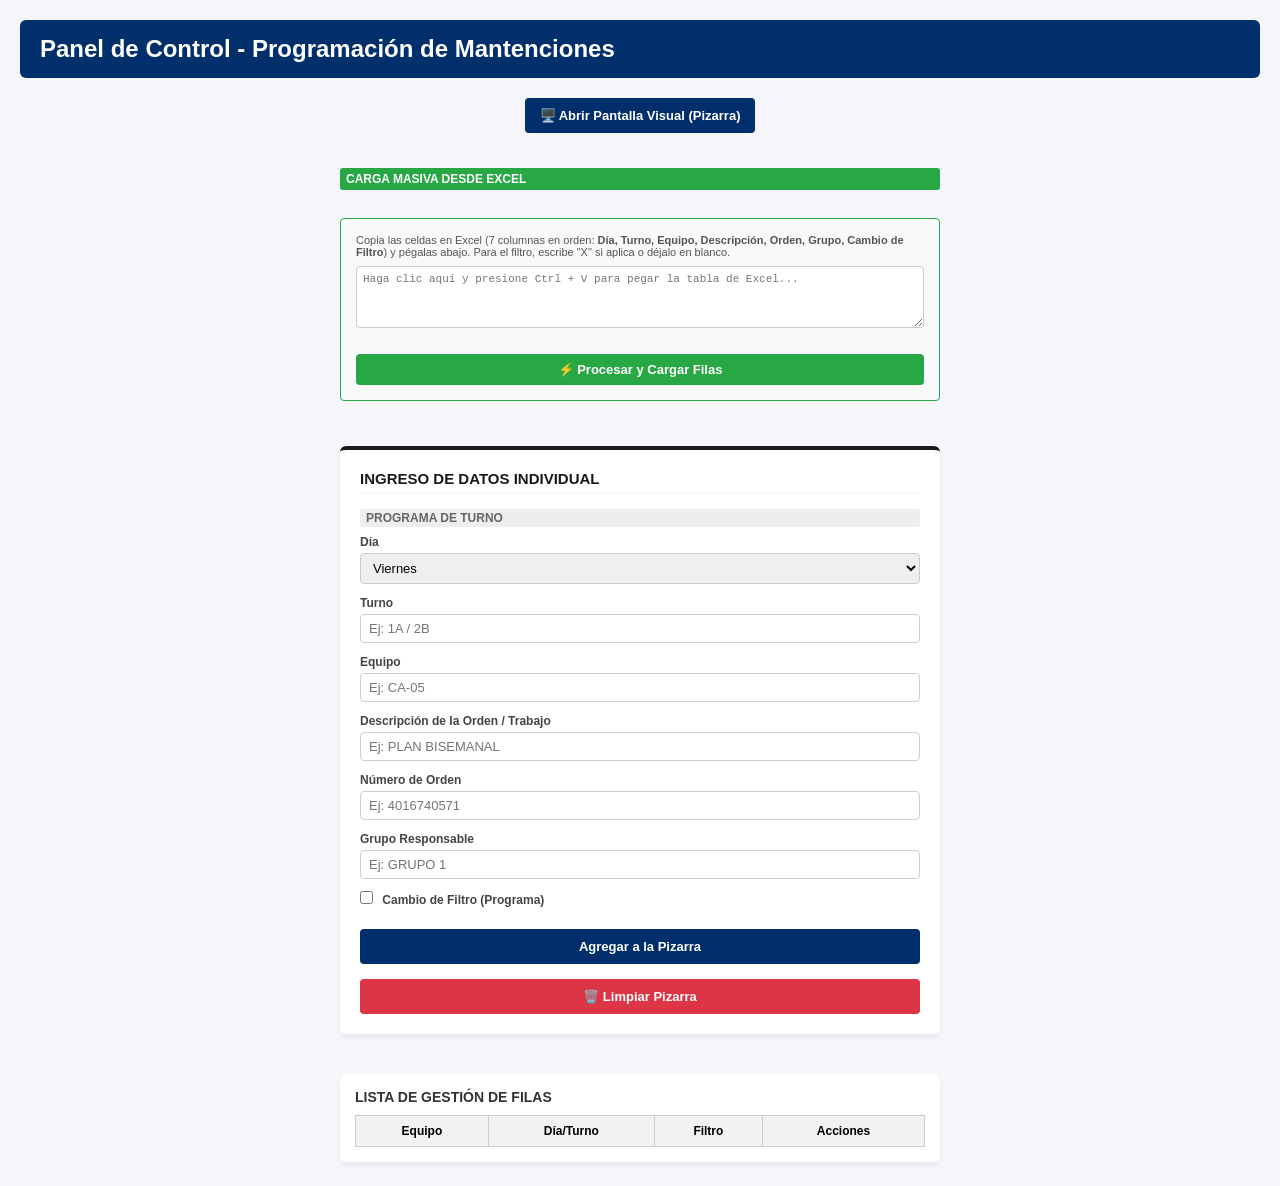
<file: index.html>
<!DOCTYPE html>
<html lang="es">
<head>
    <meta charset="UTF-8">
    <meta name="viewport" content="width=device-width, initial-scale=1.0">
    <title>Panel de Control - Registro de Órdenes Flota 930E</title>
    <link rel="stylesheet" href="https://miguelgomezm-art.github.io/web/style.css">
    <style>
        .container { grid-template-columns: 1fr; max-width: 600px; margin: 0 auto; }
        .nav-link { display: inline-block; background: #002f6c; color: white; padding: 10px 15px; text-decoration: none; border-radius: 4px; font-weight: bold; margin-bottom: 20px; font-size: 13px; }
        .nav-link:hover { background: #001f4d; }
    </style>
</head>
<body>

    <header style="background-color: #002f6c;">
        <h2>Panel de Control - Programación de Mantenciones</h2>
    </header>

    <div style="text-align: center; margin-top: 15px;">
        <a href="https://miguelgomezm-art.github.io/web/pantalla.html" target="_blank" class="nav-link">🖥️ Abrir Pantalla Visual (Pizarra)</a>
    </div>

    <div class="container">
        <!-- Zona de Carga Masiva desde Excel -->
        <div class="form-section-title" style="background-color: #28a745; color: white; padding: 4px 6px; border-radius: 3px; font-weight: bold; font-size: 12px;">Carga Masiva desde Excel</div>
        <div style="background: #f8f9fa; border: 1px solid #28a745; padding: 15px; border-radius: 4px; margin-bottom: 25px;">
            <p style="font-size: 11px; color: #555; margin-bottom: 8px;">
                Copia las celdas en Excel (7 columnas en orden: <strong>Día, Turno, Equipo, Descripción, Orden, Grupo, Cambio de Filtro</strong>) y pégalas abajo. Para el filtro, escribe "X" si aplica o déjalo en blanco.
            </p>
            <div class="form-group">
                <textarea id="excelPasteArea" rows="4" placeholder="Haga clic aquí y presione Ctrl + V para pegar la tabla de Excel..." style="font-family: monospace; font-size: 11px; resize: vertical; width: 100%; box-sizing: border-box; padding: 6px;"></textarea>
            </div>
            <button type="button" id="btnProcesarExcel" style="background-color: #28a745; color: white; padding: 8px; width: 100%; border: none; border-radius: 4px; font-weight: bold; cursor: pointer;">⚡ Procesar y Cargar Filas</button>
        </div>

        <!-- Formulario Manual -->
        <div class="form-container">
            <h2>Ingreso de Datos Individual</h2>
            <form id="registroForm">
                <div class="form-section-title">Programa de Turno</div>
                <div class="form-group">
                    <label for="dia">Día</label>
                    <select id="dia" required>
                        <option value="Viernes">Viernes</option>
                        <option value="Sábado">Sábado</option>
                        <option value="Domingo">Domingo</option>
                        <option value="Lunes">Lunes</option>
                        <option value="Martes">Martes</option>
                        <option value="Miércoles">Miércoles</option>
                        <option value="Jueves">Jueves</option>
                    </select>
                </div>
                <div class="form-group">
                    <label for="turno">Turno</label>
                    <input type="text" id="turno" placeholder="Ej: 1A / 2B" required>
                </div>
                <div class="form-group">
                    <label for="equipo">Equipo</label>
                    <input type="text" id="equipo" placeholder="Ej: CA-05" required>
                </div>
                <div class="form-group">
                    <label for="descripcion">Descripción de la Orden / Trabajo</label>
                    <input type="text" id="descripcion" placeholder="Ej: PLAN BISEMANAL" required>
                </div>
                <div class="form-group">
                    <label for="orden">Número de Orden</label>
                    <input type="text" id="orden" placeholder="Ej: 4016740571" required>
                </div>
                <div class="form-group">
                    <label for="grupo">Grupo Responsable</label>
                    <input type="text" id="grupo" placeholder="Ej: GRUPO 1" required>
                </div>
                <div class="form-group" style="margin-top: 10px;">
                    <label class="checkbox-label"><input type="checkbox" id="cambioFiltro"> Cambio de Filtro (Programa)</label>
                </div>

                <button type="submit" style="width: 100%; padding: 10px; background: #002f6c; color: white; border: none; border-radius: 4px; font-weight: bold; cursor: pointer;">Agregar a la Pizarra</button>
            </form>
            <button type="button" id="btnLimpiarPizarra" style="background-color: #dc3545; margin-top: 15px; width: 100%; padding: 10px; color: white; border: none; border-radius: 4px; font-weight: bold; cursor: pointer;">🗑️ Limpiar Pizarra</button>
        </div>
        
        <div class="table-container" style="margin-top: 20px;">
            <h3 style="font-size: 14px; margin-bottom: 10px; text-transform: uppercase;">Lista de Gestión de Filas</h3>
            <table id="datosTable" style="width:100%; border-collapse:collapse; font-size:12px;">
                <thead>
                    <tr style="background:#eee;">
                        <th style="padding:8px; border:1px solid #ccc;">Equipo</th>
                        <th style="padding:8px; border:1px solid #ccc;">Día/Turno</th>
                        <th style="padding:8px; border:1px solid #ccc;">Filtro</th>
                        <th style="padding:8px; border:1px solid #ccc;">Acciones</th>
                    </tr>
                </thead>
                <tbody></tbody>
            </table>
        </div>
    </div>

    <!-- Modal de Edición de Ejecución Completo -->
    <div id="modalEjecucion" class="modal" style="display:none;">
        <div class="modal-content">
            <span class="close-modal">&times;</span>
            <h2>Actualizar Ejecución</h2>
            <p id="modalInfoEquipo" style="font-size: 13px; color: #555; margin-bottom: 15px; font-weight: bold;"></p>
            
            <form id="formModalEjecucion">
                <div class="form-group">
                    <label for="modOctopus">Status OCTOPUS</label>
                    <select id="modOctopus" required>
                        <option value="-">-</option>
                        <option value="Abierta">Abierta</option>
                        <option value="Cerrada">Cerrada</option>
                    </select>
                </div>
                <div class="form-group">
                    <label for="modSap">Status SAP</label>
                    <select id="modSap" required>
                        <option value="-">-</option>
                        <option value="Abierta">Abierta</option>
                        <option value="Cerrada">Cerrada</option>
                    </select>
                </div>
                <div class="form-group">
                    <label class="checkbox-label"><input type="checkbox" id="modCambioFiltro"> Cambio de Filtro</label>
                </div>
                  <div class="form-group">
                    <label class="checkbox-label"><input type="checkbox" id="modListo"> Mina</label>
                </div>
                <div class="form-group">
                    <label class="checkbox-label"><input type="checkbox" id="modTaller"> En Taller</label>
                </div>
                <div class="form-group">
                    <label for="modComentarios">Comentarios / Observaciones</label>
                    <textarea id="modComentarios" rows="3" placeholder="Anotar detalles técnicos..."></textarea>
                </div>
                <button type="submit" style="background-color: #28a745; width:100%; padding:10px; color:white; border:none; border-radius:4px; font-weight:bold; cursor:pointer;">Guardar Cambios</button>
            </form>
        </div>
    </div>

    <script src="https://miguelgomezm-art.github.io/web/script-control.js"></script>
</body>
</html>
</file>
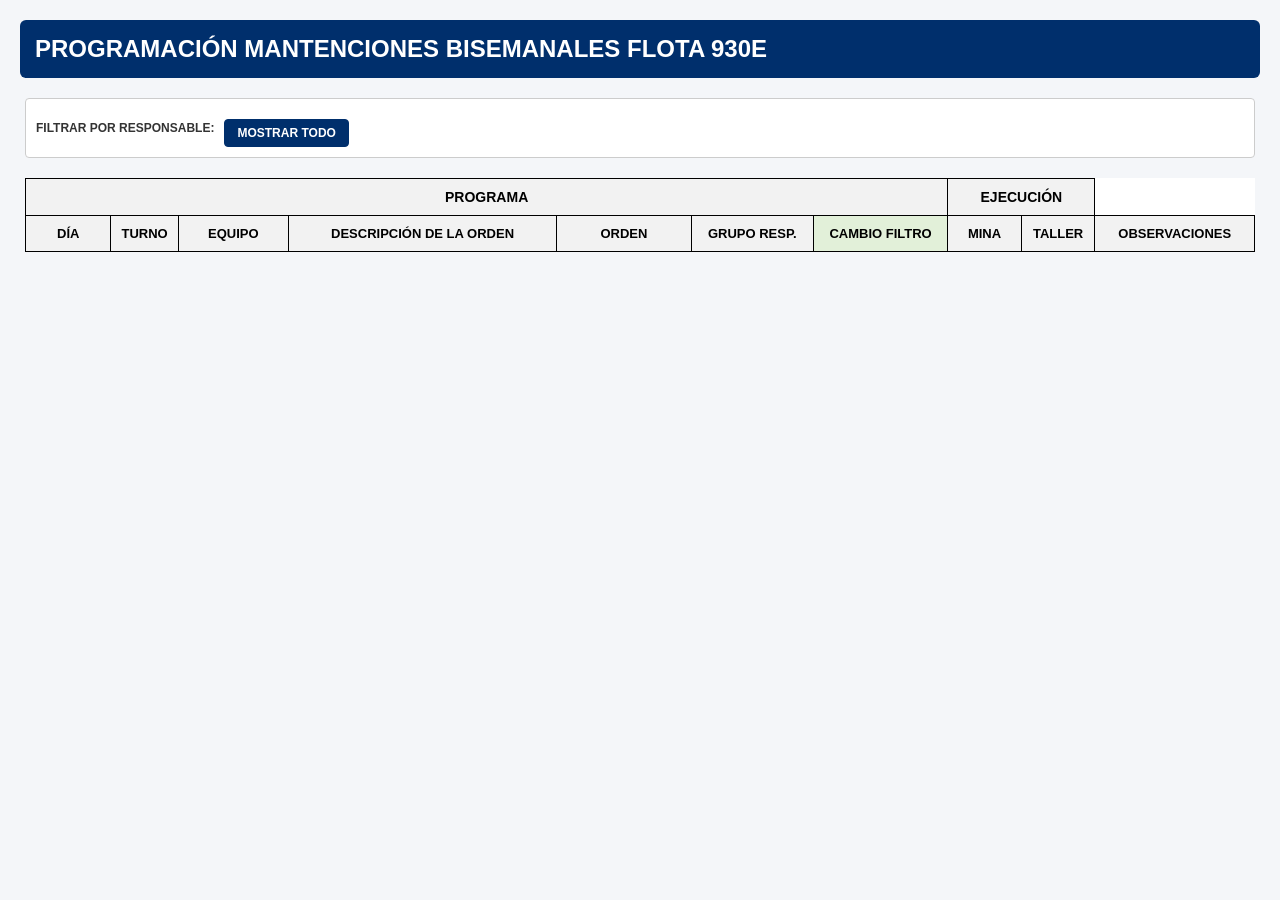
<file: pantalla.html>
<!DOCTYPE html>
<html lang="es">
<head>
    <meta charset="UTF-8">
    <meta name="viewport" content="width=device-width, initial-scale=1.0">
    <title>Pizarra Informativa - AngloAmerican Flota 930E</title>
    <link rel="stylesheet" href="style.css">
    <style>
        .container { grid-template-columns: 1fr; }
        .table-container { padding: 5px; box-shadow: none; background: transparent; }
        table { font-size: 13px; background: white; width: 100%; border-collapse: collapse; }
        th, td { border: 1px solid #000; padding: 10px; text-align: center; }
        th { background-color: #f2f2f2; font-weight: bold; }
        .main-header { font-size: 14px; text-transform: uppercase; background-color: #002f6c !important; color: white; }
        
        /* Estilos para la nueva barra de filtros rápidos */
        .filter-bar {
            display: flex;
            gap: 10px;
            margin: 0 5px 15px 5px;
            align-items: center;
            background: #fff;
            padding: 10px;
            border-radius: 4px;
            border: 1px solid #ccc;
        }
        .filter-label {
            font-size: 12px;
            font-weight: bold;
            color: #333;
            text-transform: uppercase;
        }
        .btn-filter {
            background-color: #f2f2f2;
            color: #333;
            border: 1px solid #999;
            padding: 6px 12px;
            font-size: 12px;
            font-weight: bold;
            border-radius: 4px;
            cursor: pointer;
            transition: all 0.2s;
        }
        .btn-filter:hover {
            background-color: #e6e6e6;
        }
        .btn-filter.active {
            background-color: #002f6c;
            color: white;
            border-color: #002f6c;
        }
    </style>
</head>
<body>

    <header style="background-color: #002f6c; color: white; padding: 15px; border-radius: 6px; margin-bottom: 20px;">
        <h2>PROGRAMACIÓN MANTENCIONES BISEMANALES FLOTA 930E</h2>
    </header>

    <!-- Barra de Filtros por Grupo Dinámica -->
    <div class="filter-bar">
        <span class="filter-label">Filtrar por Responsable:</span>
        <div id="botonesFiltroContainer" style="display: flex; gap: 8px;">
            <!-- Los botones se generarán solos según los grupos que existan en tu Excel -->
        </div>
    </div>

    <div class="container">
        <div class="table-container">
            <table id="datosTable">
                <thead>
                    <tr class="main-header">
                        <th colspan="7">PROGRAMA</th>
                        <th colspan="2">EJECUCIÓN</th>
                    </tr>
                      <tr>
                        <th style="width: 7%;">DÍA</th>
                        <th style="width: 5%;">TURNO</th>
                        <th style="width: 9%;">EQUIPO</th>
                        <th style="width: 22%;">DESCRIPCIÓN DE LA ORDEN</th>
                        <th style="width: 11%;">ORDEN</th>
                        <th style="width: 10%;">GRUPO RESP.</th>
                        <th style="width: 11%; background-color: #e2f0d9;">CAMBIO FILTRO</th>
                        <th style="width: 6%;">MINA</th> <!-- Se cambió LISTO por MINA -->
                        <th style="width: 6%;">TALLER</th>
                        <th style="width: 13%;">OBSERVACIONES</th>
                    </tr>
                </thead>
                <tbody></tbody>
            </table>
        </div>
    </div>

    <script src="https://miguelgomezm-art.github.io/web/script-pantalla.js"></script>
</body>
</html>
</file>
<file: style.css>
* {
    box-sizing: border-box;
    font-family: 'Segoe UI', sans-serif;
    margin: 0;
    padding: 0;
}

body {
    background-color: #f4f6f9;
    color: #333;
    padding: 20px;
}

header {
    background-color: #1a1a1a;
    color: white;
    padding: 15px 20px;
    border-radius: 6px;
    margin-bottom: 20px;
    display: flex;
    gap: 40px;
    align-items: center;
}

.header-meta {
    font-size: 14px;
    background: #333;
    padding: 6px 12px;
    border-radius: 4px;
}

.container {
    display: grid;
    grid-template-columns: 340px 1fr;
    gap: 20px;
    align-items: start;
}

.form-container {
    background: white;
    padding: 20px;
    border-radius: 6px;
    box-shadow: 0 4px 6px rgba(0,0,0,0.05);
    border-top: 4px solid #1a1a1a;
}

.form-container h2 {
    font-size: 15px;
    margin-bottom: 15px;
    color: #1a1a1a;
    text-transform: uppercase;
    border-bottom: 2px solid #f4f6f9;
    padding-bottom: 5px;
}

.form-section-title {
    font-size: 12px;
    font-weight: bold;
    color: #666;
    margin: 15px 0 8px 0;
    text-transform: uppercase;
    background: #eee;
    padding: 2px 6px;
    border-radius: 3px;
}

.form-group {
    margin-bottom: 12px;
}

.form-group label {
    display: block;
    font-size: 12px;
    font-weight: bold;
    margin-bottom: 4px;
    color: #444;
}

.form-group input, .form-group select, .form-group textarea {
    width: 100%;
    padding: 6px 8px;
    border: 1px solid #ccc;
    border-radius: 4px;
    font-size: 13px;
}

.form-group input[type="checkbox"] {
    width: auto;
    margin-right: 6px;
}

.checkbox-label {
    display: flex;
    align-items: center;
    font-size: 13px;
    cursor: pointer;
}

button {
    width: 100%;
    background-color: #1a1a1a;
    color: white;
    border: none;
    padding: 10px;
    font-size: 13px;
    font-weight: bold;
    border-radius: 4px;
    cursor: pointer;
    margin-top: 10px;
}

button:hover {
    background-color: #444;
}

.table-container {
    background: white;
    padding: 15px;
    border-radius: 6px;
    box-shadow: 0 4px 6px rgba(0,0,0,0.05);
    overflow-x: auto;
}

table {
    width: 100%;
    border-collapse: collapse;
    font-size: 12px;
}

th, td {
    border: 1px solid #1a1a1a;
    padding: 8px;
    text-align: center;
}

th {
    background-color: #f2f2f2;
    font-weight: bold;
    color: #000;
}

.main-header {
    font-size: 13px;
    text-transform: uppercase;
    background-color: #e6e6e6;
}

tr:hover {
    background-color: #f9f9f9;
}
/* --- Estilos para la Ventana Flotante (Modal) --- */
.modal {
    display: none; 
    position: fixed; 
    z-index: 1000; 
    left: 0;
    top: 0;
    width: 100%; 
    height: 100%; 
    background-color: rgba(0,0,0,0.5); 
    align-items: center;
    justify-content: center;
}

.modal-content {
    background-color: white;
    padding: 25px;
    border-radius: 6px;
    width: 360px;
    box-shadow: 0 5px 15px rgba(0,0,0,0.3);
    position: relative;
    animation: modalFadeIn 0.3s ease;
}

@keyframes modalFadeIn {
    from { transform: translateY(-20px); opacity: 0; }
    to { transform: translateY(0); opacity: 1; }
}

.close-modal {
    position: absolute;
    right: 15px;
    top: 10px;
    font-size: 24px;
    cursor: pointer;
    color: #aaa;
}

.close-modal:hover {
    color: black;
}

.btn-modificar {
    background-color: #007bff;
    color: white;
    border: none;
    padding: 5px 8px;
    font-size: 11px;
    border-radius: 4px;
    cursor: pointer;
    margin: 0;
}

.btn-modificar:hover { background-color: #0056b3; }

.btn-email {
    background-color: #ffc107;
    color: #1a1a1a;
    border: none;
    padding: 5px 8px;
    font-size: 11px;
    border-radius: 4px;
    cursor: pointer;
    margin: 0;
}

.btn-email:hover { background-color: #e0a800; }
</file>
